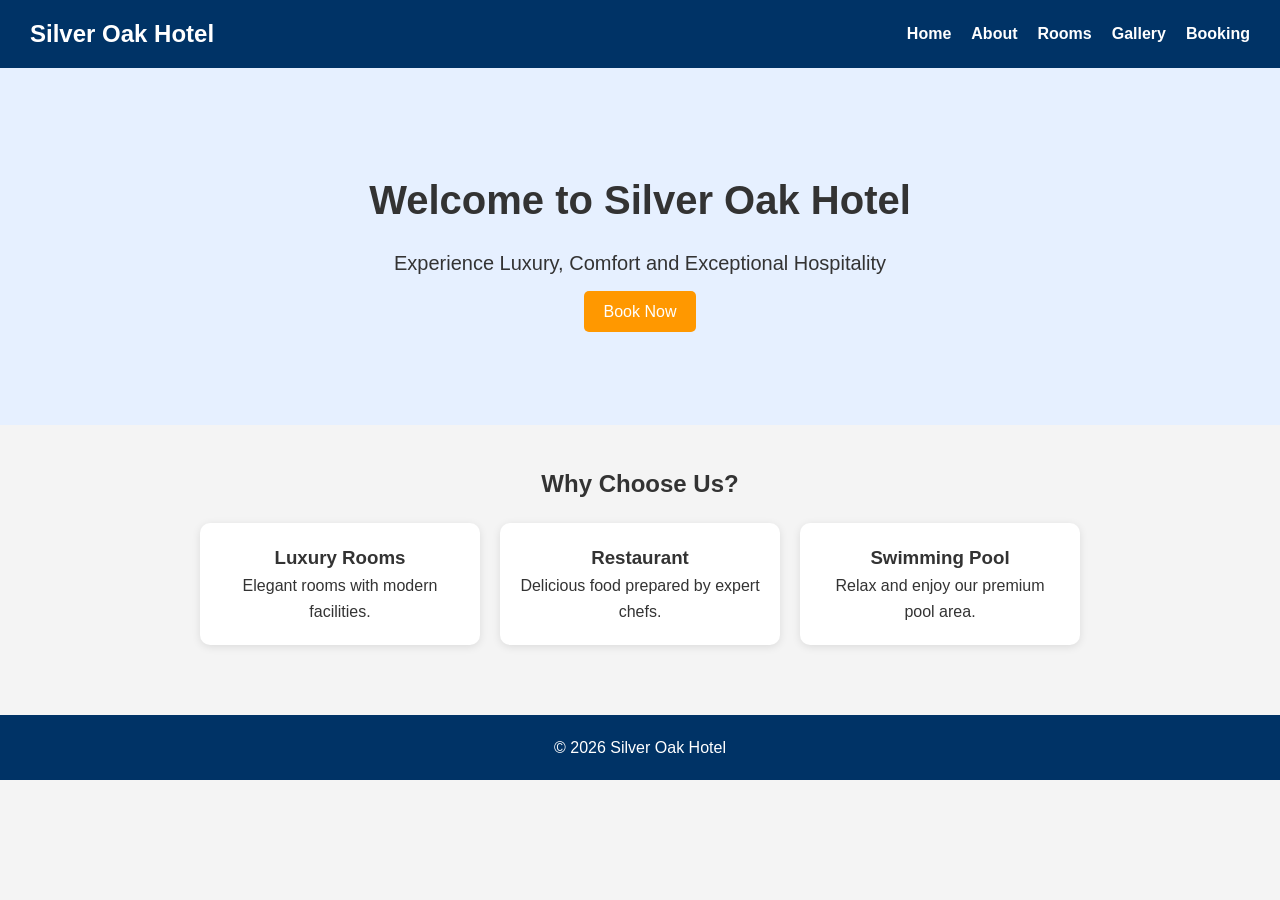
<file: index.html>
<!DOCTYPE html>
<html lang="en">
<head>
    <meta charset="UTF-8">
    <meta name="viewport" content="width=device-width, initial-scale=1.0">
    <meta name="description" content="Silver Oak Hotel offers luxury rooms and world-class hospitality.">
    <meta name="keywords" content="hotel, luxury hotel, rooms, booking">
    <title>Silver Oak Hotel | Home</title>
    <link rel="stylesheet" href="style.css">
</head>
<body>

<nav>
    <div class="logo">Silver Oak Hotel</div>

    <ul>
        <li><a href="index.html">Home</a></li>
        <li><a href="about.html">About</a></li>
        <li><a href="rooms.html">Rooms</a></li>
        <li><a href="gallery.html">Gallery</a></li>
        <li><a href="booking.html">Booking</a></li>
    </ul>
</nav>

<header class="hero">
    <h1>Welcome to Silver Oak Hotel</h1>

    <p>
        Experience Luxury, Comfort and Exceptional Hospitality
    </p>

    <a href="booking.html" class="btn">
        Book Now
    </a>
</header>

<section class="section">

    <h2>Why Choose Us?</h2>

    <div class="card-container">

        <div class="card">
            <h3>Luxury Rooms</h3>
            <p>Elegant rooms with modern facilities.</p>
        </div>

        <div class="card">
            <h3>Restaurant</h3>
            <p>Delicious food prepared by expert chefs.</p>
        </div>

        <div class="card">
            <h3>Swimming Pool</h3>
            <p>Relax and enjoy our premium pool area.</p>
        </div>

    </div>

</section>

<footer>
    <p>© 2026 Silver Oak Hotel</p>
</footer>

</body>
</html>
</file>
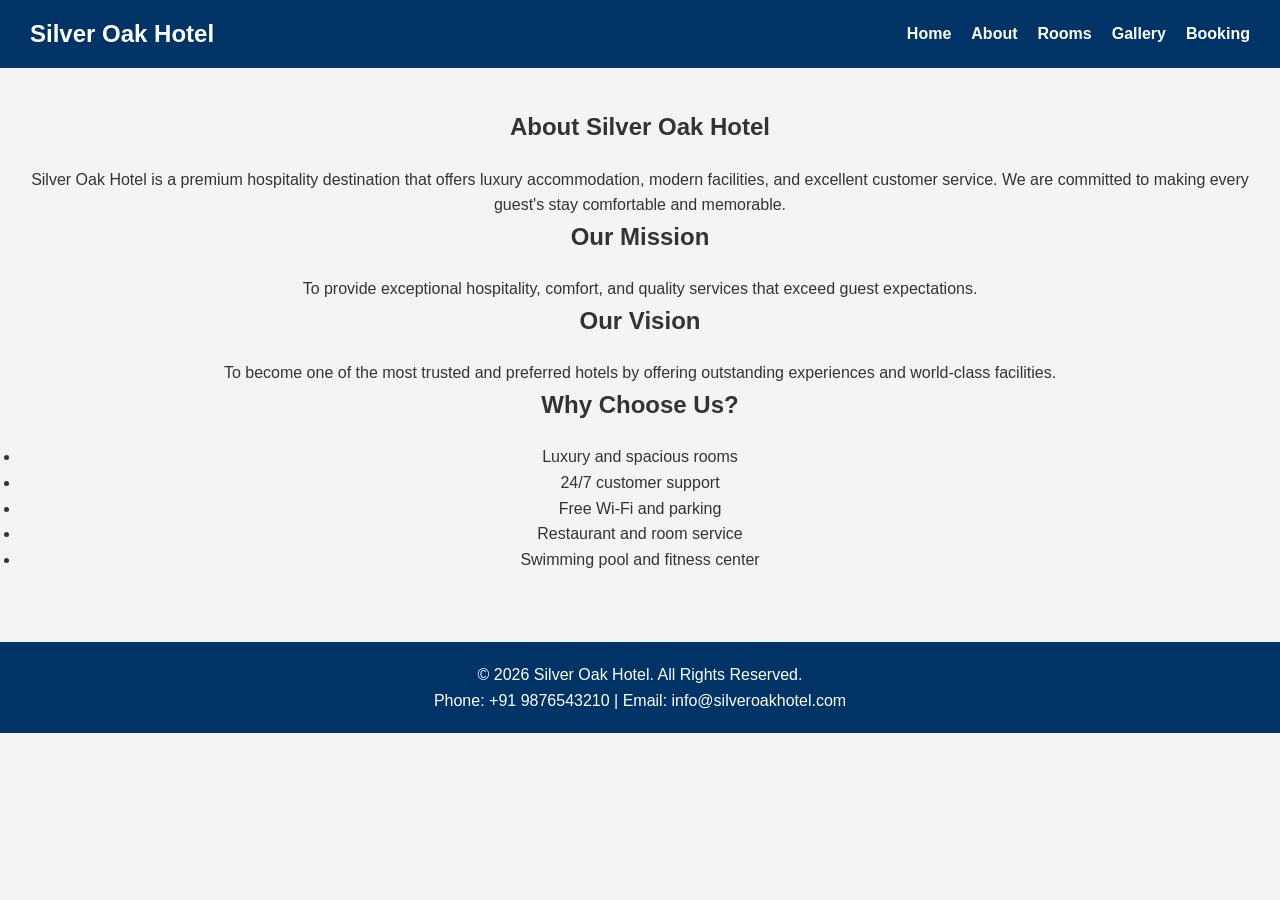
<file: about.html>
<!DOCTYPE html>
<html lang="en">
<head>
    <meta charset="UTF-8">
    <meta name="viewport" content="width=device-width, initial-scale=1.0">
    <meta name="description" content="Learn more about Silver Oak Hotel, our mission, vision, and hospitality services.">
    <meta name="keywords" content="about hotel, Silver Oak Hotel, luxury stay">
    <title>Silver Oak Hotel | About Us</title>
    <link rel="stylesheet" href="style.css">
</head>
<body>

    <nav>
        <div class="logo">Silver Oak Hotel</div>

        <ul>
            <li><a href="index.html">Home</a></li>
            <li><a href="about.html">About</a></li>
            <li><a href="rooms.html">Rooms</a></li>
            <li><a href="gallery.html">Gallery</a></li>
            <li><a href="booking.html">Booking</a></li>
        </ul>
    </nav>

    <section class="section">
        <h1>About Silver Oak Hotel</h1>

        <p>
            Silver Oak Hotel is a premium hospitality destination that offers
            luxury accommodation, modern facilities, and excellent customer
            service. We are committed to making every guest's stay comfortable
            and memorable.
        </p>

        <h2>Our Mission</h2>
        <p>
            To provide exceptional hospitality, comfort, and quality services
            that exceed guest expectations.
        </p>

        <h2>Our Vision</h2>
        <p>
            To become one of the most trusted and preferred hotels by offering
            outstanding experiences and world-class facilities.
        </p>

        <h2>Why Choose Us?</h2>
        <ul>
            <li>Luxury and spacious rooms</li>
            <li>24/7 customer support</li>
            <li>Free Wi-Fi and parking</li>
            <li>Restaurant and room service</li>
            <li>Swimming pool and fitness center</li>
        </ul>
    </section>

    <footer>
        <p>© 2026 Silver Oak Hotel. All Rights Reserved.</p>
        <p>Phone: +91 9876543210 | Email: info@silveroakhotel.com</p>
    </footer>

</body>
</html>
</file>
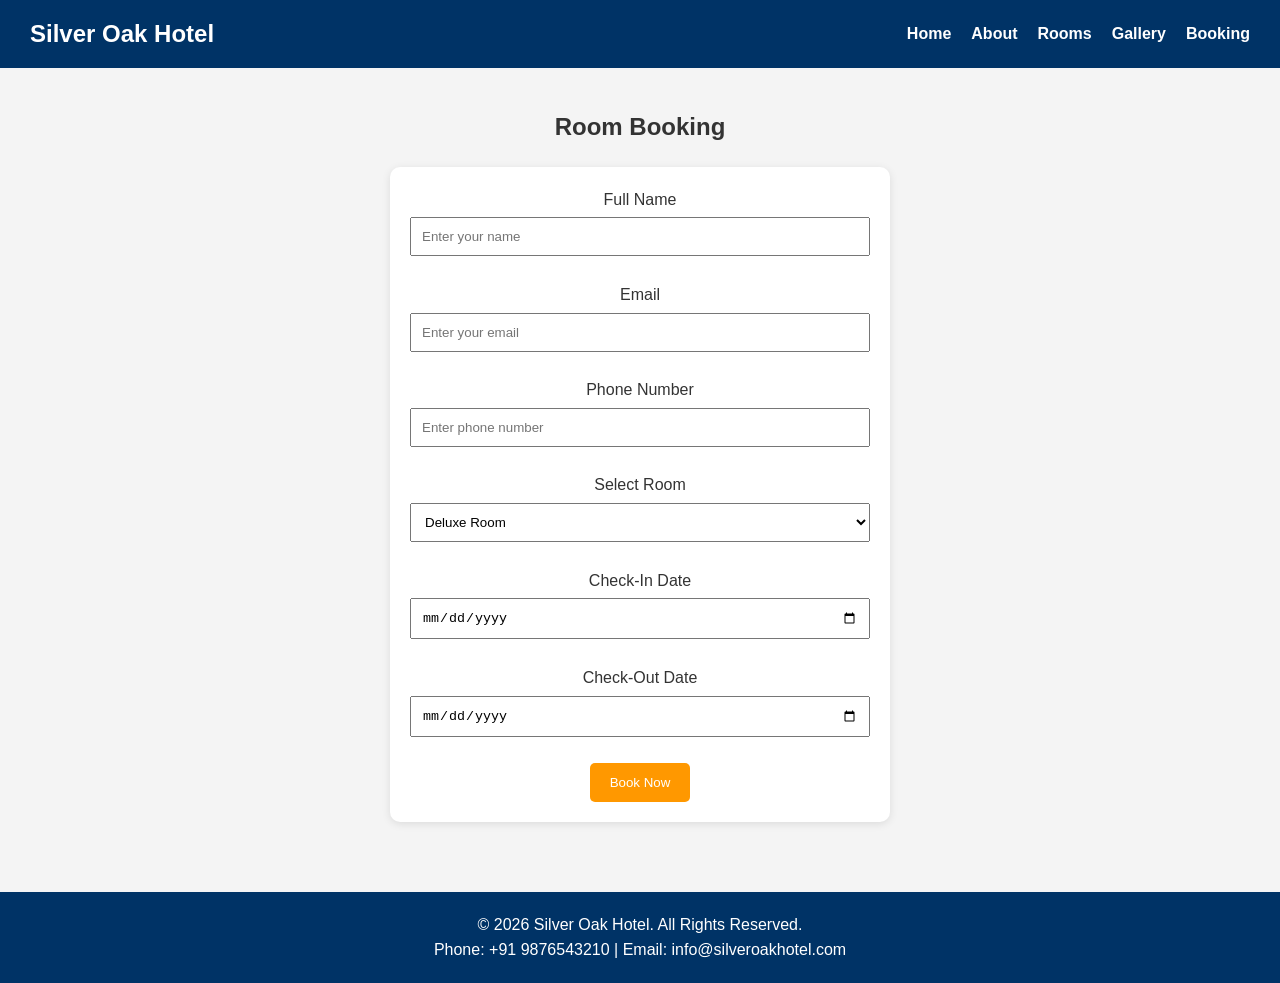
<file: booking.html>
<!DOCTYPE html>
<html lang="en">
<head>
    <meta charset="UTF-8">
    <meta name="viewport" content="width=device-width, initial-scale=1.0">
    <meta name="description" content="Book your stay at Silver Oak Hotel.">
    <meta name="keywords" content="hotel booking, Silver Oak Hotel, room reservation">
    <title>Silver Oak Hotel | Booking</title>

    <link rel="stylesheet" href="style.css">
    <script src="script.js"></script>
</head>
<body>

    <nav>
        <div class="logo">Silver Oak Hotel</div>

        <ul>
            <li><a href="index.html">Home</a></li>
            <li><a href="about.html">About</a></li>
            <li><a href="rooms.html">Rooms</a></li>
            <li><a href="gallery.html">Gallery</a></li>
            <li><a href="booking.html">Booking</a></li>
        </ul>
    </nav>

    <section class="section">
        <h1>Room Booking</h1>

        <form onsubmit="return validateForm()">

            <label for="name">Full Name</label><br>
            <input type="text" id="name" placeholder="Enter your name"><br><br>

            <label for="email">Email</label><br>
            <input type="email" id="email" placeholder="Enter your email"><br><br>

            <label for="phone">Phone Number</label><br>
            <input type="tel" id="phone" placeholder="Enter phone number"><br><br>

            <label for="room">Select Room</label><br>
            <select id="room">
                <option>Deluxe Room</option>
                <option>Premium Room</option>
                <option>Suite Room</option>
            </select><br><br>

            <label for="checkin">Check-In Date</label><br>
            <input type="date" id="checkin"><br><br>

            <label for="checkout">Check-Out Date</label><br>
            <input type="date" id="checkout"><br><br>

            <button type="submit">Book Now</button>

        </form>
    </section>

    <footer>
        <p>© 2026 Silver Oak Hotel. All Rights Reserved.</p>
        <p>Phone: +91 9876543210 | Email: info@silveroakhotel.com</p>
    </footer>

</body>
</html>
</file>
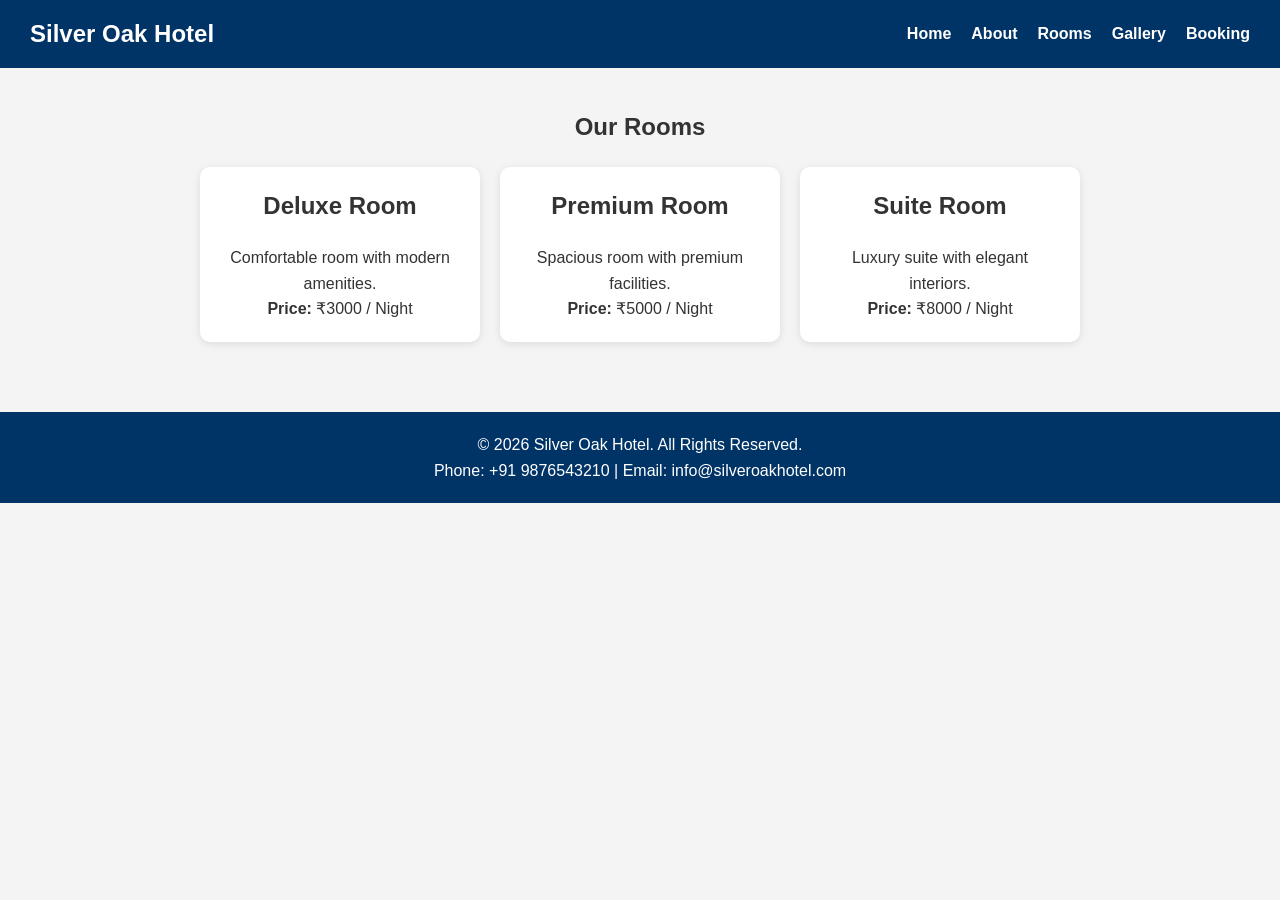
<file: rooms.html>
<!DOCTYPE html>
<html lang="en">
<head>
    <meta charset="UTF-8">
    <meta name="viewport" content="width=device-width, initial-scale=1.0">
    <meta name="description" content="Explore luxury rooms at Silver Oak Hotel.">
    <meta name="keywords" content="hotel rooms, deluxe room, suite room, Silver Oak Hotel">
    <title>Silver Oak Hotel | Rooms</title>
    <link rel="stylesheet" href="style.css">
</head>
<body>

    <nav>
        <div class="logo">Silver Oak Hotel</div>

        <ul>
            <li><a href="index.html">Home</a></li>
            <li><a href="about.html">About</a></li>
            <li><a href="rooms.html">Rooms</a></li>
            <li><a href="gallery.html">Gallery</a></li>
            <li><a href="booking.html">Booking</a></li>
        </ul>
    </nav>

    <section class="section">
        <h1>Our Rooms</h1>

        <div class="card-container">

            <div class="card">
                <h2>Deluxe Room</h2>
                <p>Comfortable room with modern amenities.</p>
                <p><strong>Price:</strong> ₹3000 / Night</p>
            </div>

            <div class="card">
                <h2>Premium Room</h2>
                <p>Spacious room with premium facilities.</p>
                <p><strong>Price:</strong> ₹5000 / Night</p>
            </div>

            <div class="card">
                <h2>Suite Room</h2>
                <p>Luxury suite with elegant interiors.</p>
                <p><strong>Price:</strong> ₹8000 / Night</p>
            </div>

        </div>
    </section>

    <footer>
        <p>© 2026 Silver Oak Hotel. All Rights Reserved.</p>
        <p>Phone: +91 9876543210 | Email: info@silveroakhotel.com</p>
    </footer>

</body>
</html>
</file>
<file: style.css>
/* General Styles */
*{
    margin:0;
    padding:0;
    box-sizing:border-box;
}

body{
    font-family:Arial, sans-serif;
    line-height:1.6;
    background-color:#f4f4f4;
    color:#333;
}

/* Navigation Bar */
nav{
    background:#003366;
    color:white;
    display:flex;
    justify-content:space-between;
    align-items:center;
    padding:15px 30px;
}

.logo{
    font-size:24px;
    font-weight:bold;
}

nav ul{
    list-style:none;
    display:flex;
}

nav ul li{
    margin-left:20px;
}

nav ul li a{
    color:white;
    text-decoration:none;
    font-weight:bold;
}

nav ul li a:hover{
    color:#ffcc00;
}

/* Hero Section */
.hero{
    text-align:center;
    padding:100px 20px;
    background:#e6f0ff;
}

.hero h1{
    font-size:40px;
    margin-bottom:15px;
}

.hero p{
    font-size:20px;
    margin-bottom:20px;
}

/* Button */
.btn,
button{
    background:#ff9800;
    color:white;
    padding:12px 20px;
    border:none;
    border-radius:5px;
    text-decoration:none;
    cursor:pointer;
}

.btn:hover,
button:hover{
    background:#e68900;
}

/* Sections */
.section{
    padding:40px 20px;
    text-align:center;
}

.section h1,
.section h2{
    margin-bottom:20px;
}

/* Cards */
.card-container{
    display:flex;
    justify-content:center;
    gap:20px;
    flex-wrap:wrap;
}

.card{
    background:white;
    padding:20px;
    width:280px;
    border-radius:10px;
    box-shadow:0 2px 8px rgba(0,0,0,0.1);
}

/* Gallery */
.gallery{
    display:flex;
    flex-wrap:wrap;
    justify-content:center;
    gap:20px;
}

.gallery-item{
    background:white;
    padding:10px;
    border-radius:10px;
    width:300px;
}

.gallery-item img{
    width:100%;
    height:200px;
    object-fit:cover;
    border-radius:8px;
}

/* Form */
form{
    background:white;
    max-width:500px;
    margin:auto;
    padding:20px;
    border-radius:10px;
    box-shadow:0 2px 8px rgba(0,0,0,0.1);
}

input,
select{
    width:100%;
    padding:10px;
    margin-top:5px;
}

/* Footer */
footer{
    background:#003366;
    color:white;
    text-align:center;
    padding:20px;
    margin-top:30px;
}

/* Responsive Design */
@media(max-width:768px){

    nav{
        flex-direction:column;
        text-align:center;
    }

    nav ul{
        flex-direction:column;
        margin-top:10px;
    }

    nav ul li{
        margin:10px 0;
    }

    .hero h1{
        font-size:30px;
    }

    .card{
        width:90%;
    }

    .gallery-item{
        width:90%;
    }
}
</file>
